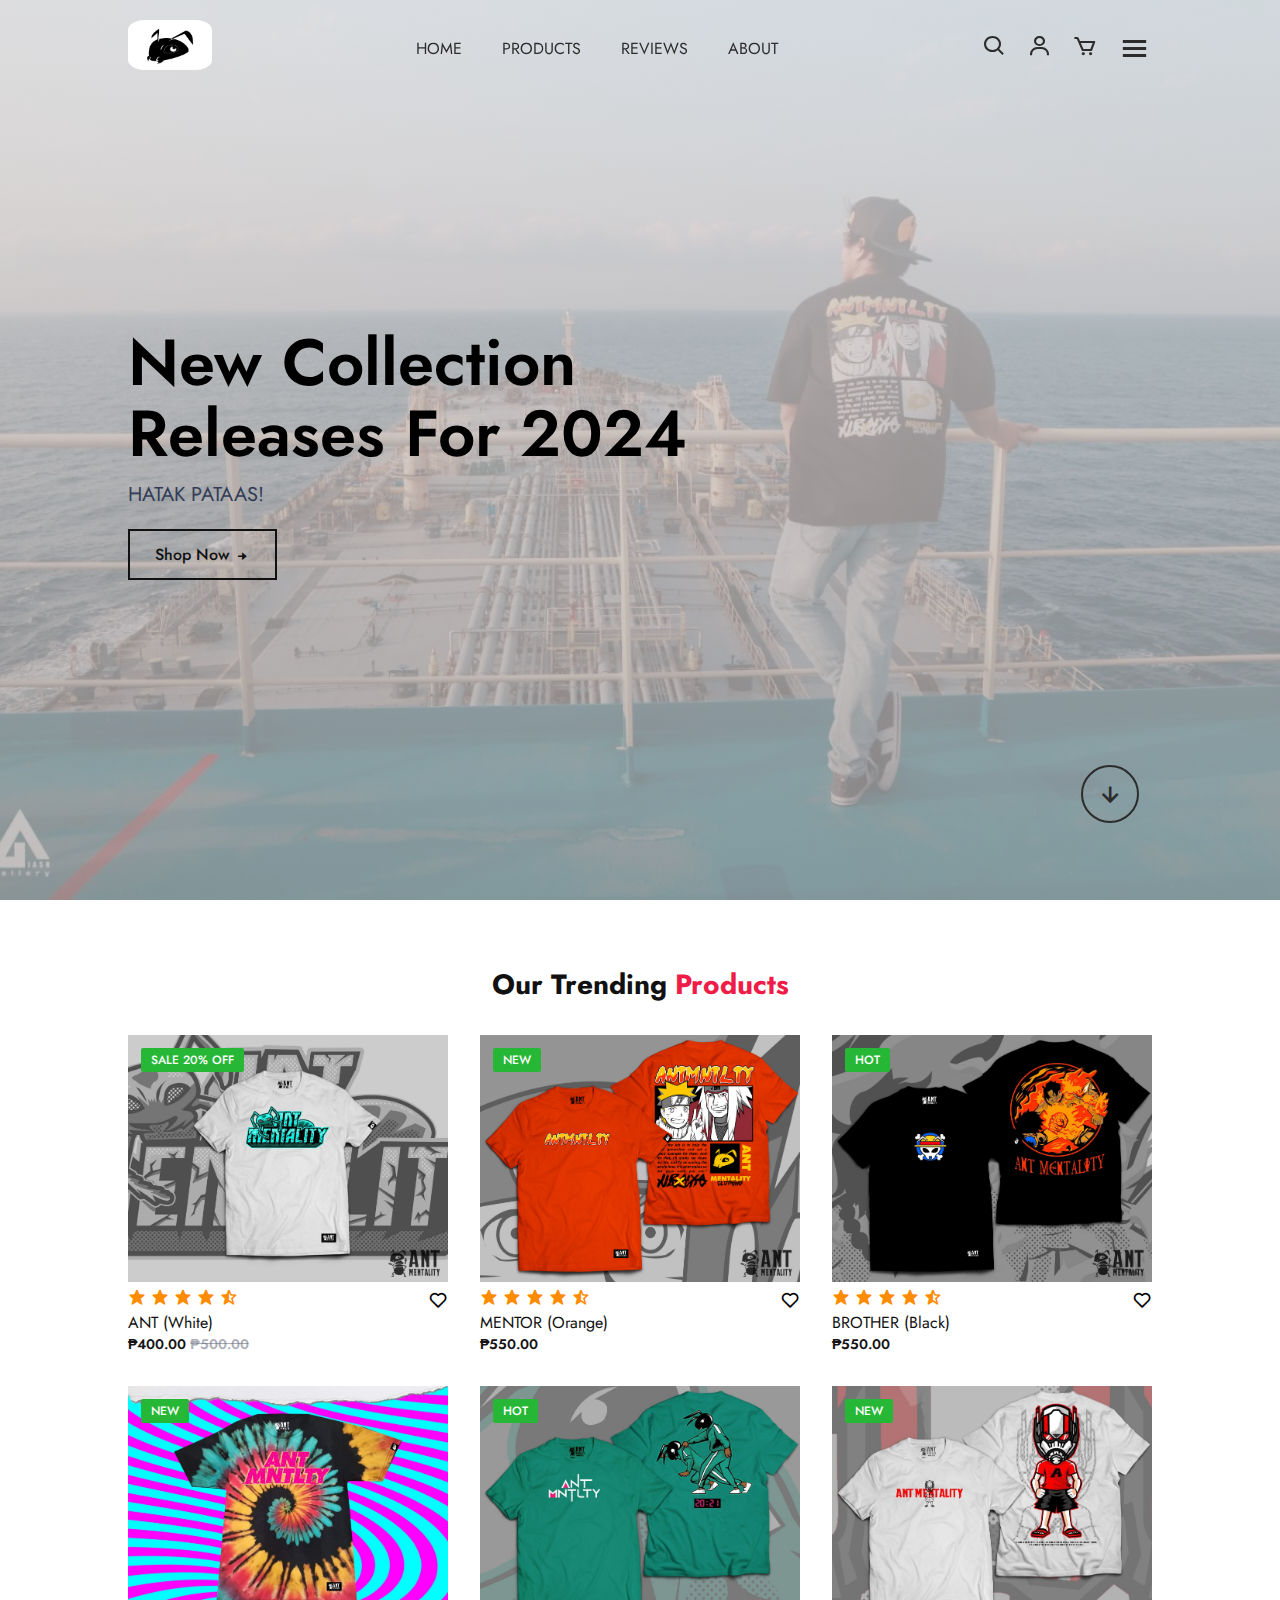
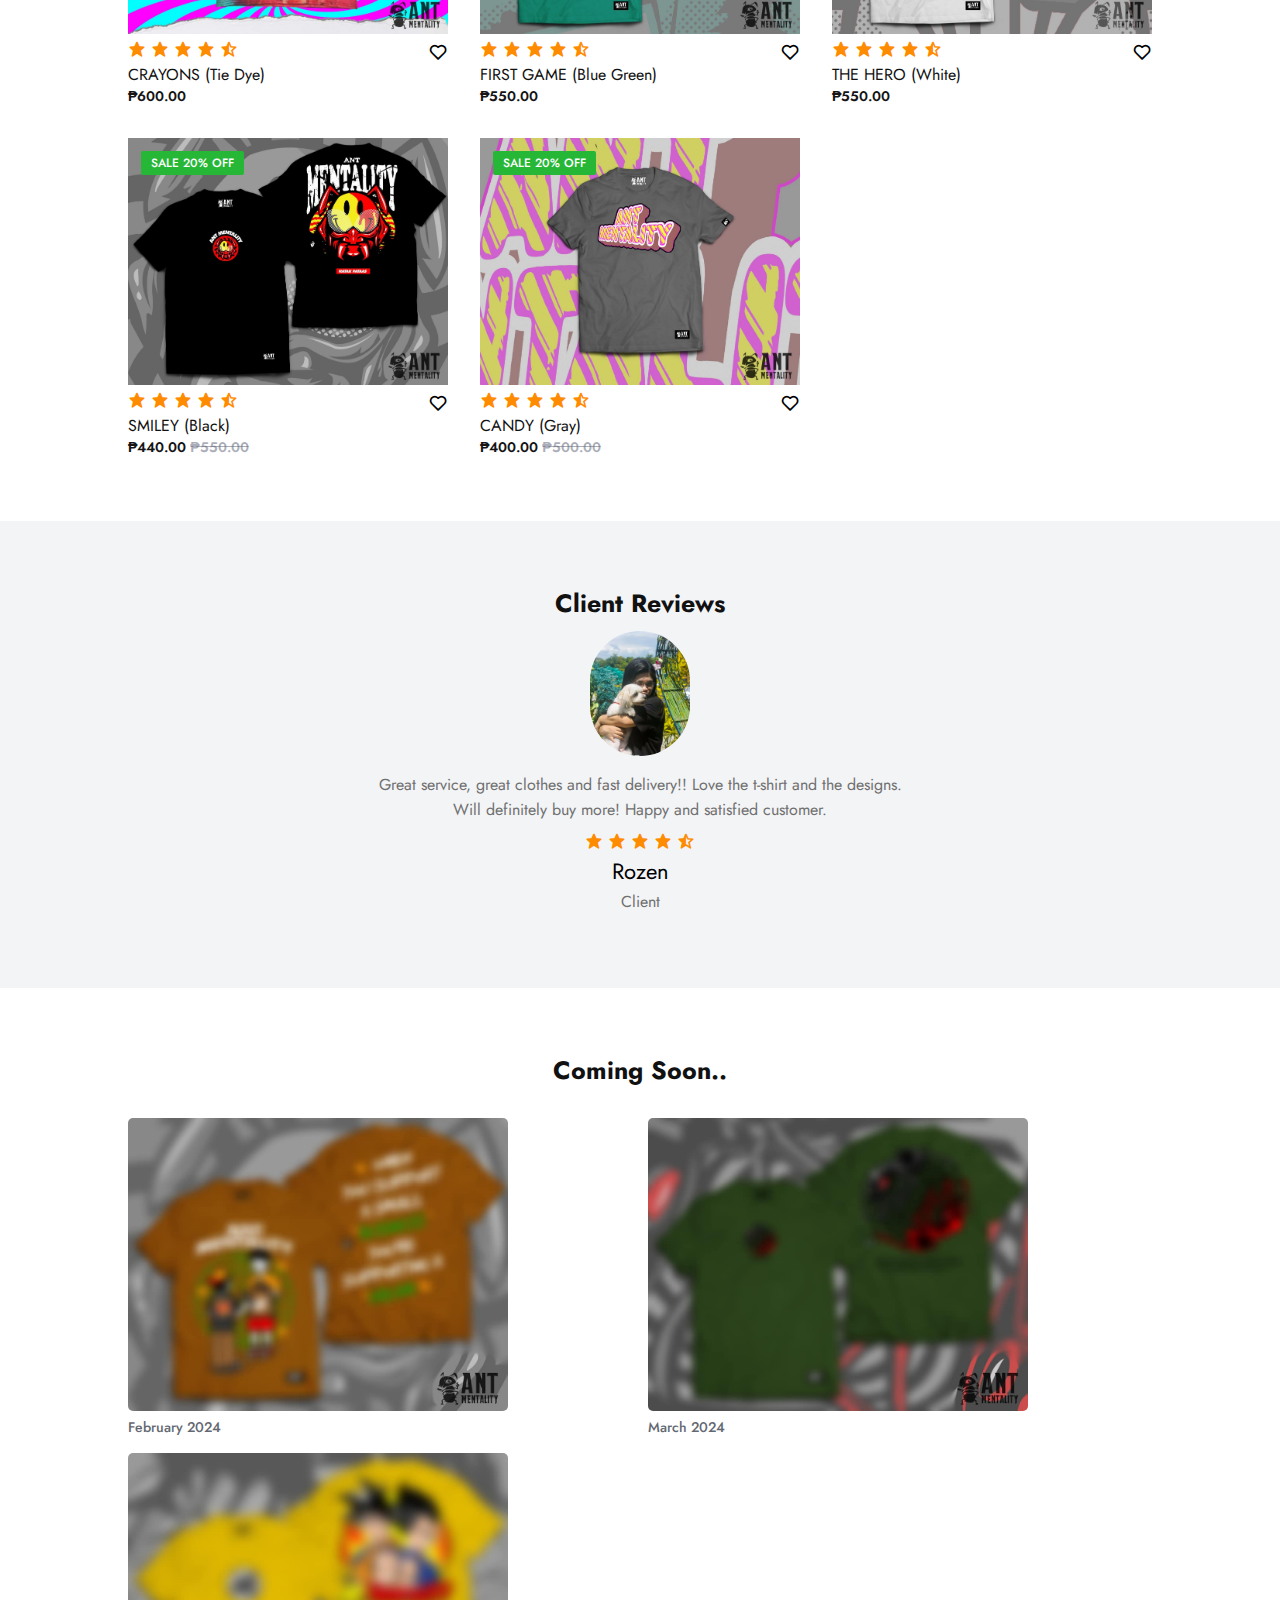
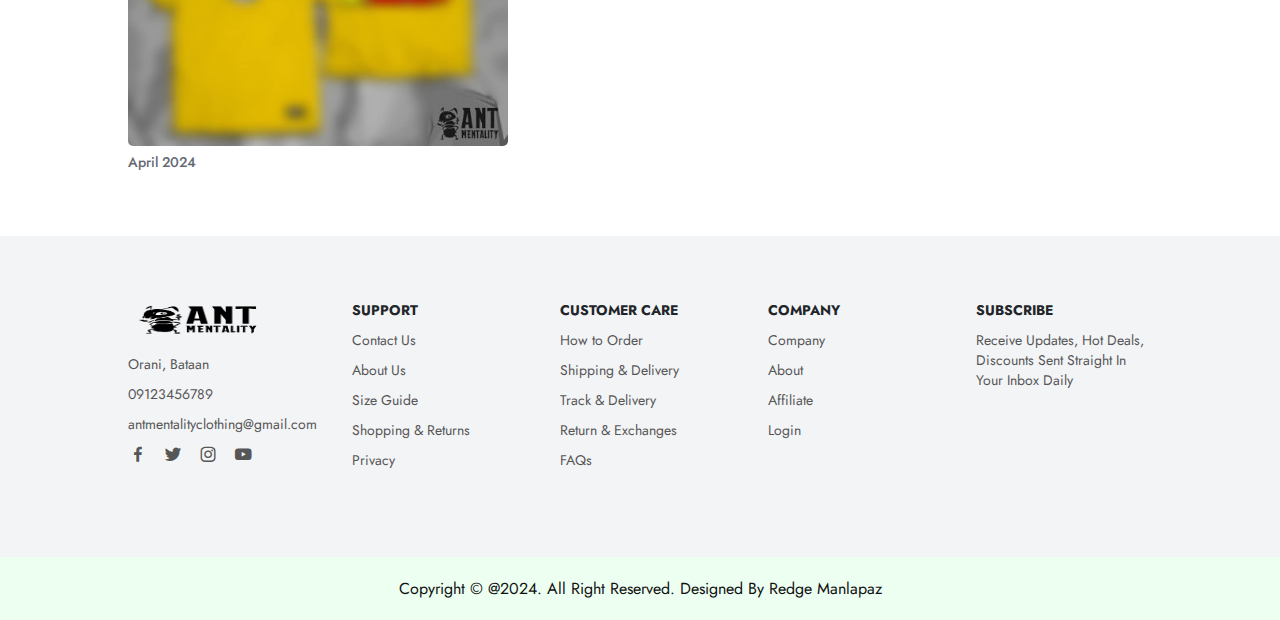
<file: index.html>
<!DOCTYPE html>
<html lang="en">
<head>
   <meta charset="UTF-8">
   <meta name="viewport" content="width=device-width, initial-scale=1.0">
   <title>E-Commerce Static Website</title>
   <link rel="stylesheet" href="style.css">

   <link rel="preconnect" href="https://fonts.googleapis.com">
   <link rel="preconnect" href="https://fonts.gstatic.com" crossorigin>
   <link href="https://fonts.googleapis.com/css2?family=Jost:wght@100;200;300;400;500;600;700&display=swap" rel="stylesheet">

   <link rel="stylesheet" href="https://cdnjs.cloudflare.com/ajax/libs/font-awesome/6.2.1/css/all.min.css" integrity="sha512-MV7K8+y+gLIBoVD59lQIYicR65iaqukzvf/nwasF0nqhPay5w/9lJmVM2hMDcnK1OnMGCdVK+iQrJ7lzPJQd1w==" crossorigin="anonymous" referrerpolicy="no-referrer" />

   <link rel="stylesheet" href="https://unpkg.com/boxicons@latest/css/boxicons.min.css">
</head>
<style>
   .client-reviews{
   background-color: #f3f4f6;
}
.reviews{
   text-align: center;
}
.reviews h3{
   color: #111;
   font-size: 25px;
   text-transform: capitalize;
   text-align: center;
   font-weight: 700;
}
.reviews img{
   width: 100px;
   height: auto;
   border-radius: 50px;
   margin: 10px 0;
}
.reviews p{
   color: #707070;
   font-size: 16px;
   font-weight: 400;
   line-height: 25px;
   margin-bottom: 10px;
}
.reviews h2{
   font-size: 22px;
   color: #000;
   font-weight: 400;
   text-transform: capitalize;
   margin-bottom: 2px;
}
</style>
<body>
   <header>
      <a href="#" class="logo"><img src="image/logo (2).jpg" alt=""></a>

      <ul class="navmenu">
         <li><a href="#">Home</a></li>
         <li><a href="product.html">Products</a></li>
         <li><a href="reviews.html">Reviews</a></li>
         <li><a href="about.html">About</a></li>
      </ul>

      <div class="nav-icon">
         <a href="#"><i class='bx bx-search'></i></a>
         <a href="#"><i class='bx bx-user'></i></a>
         <a href="#"><i class='bx bx-cart' ></i></a>

         <div class="bx bx-menu" id="menu-icon"></div>
      </div>
   </header>

   <section class="main-home">
      <div class="main-text">
         <h1>New Collection <br> Releases for 2024</h1>
         <p>HATAK PATAAS!</p>

         <a href="#" class="main-btn">Shop Now <i class='bx bxs-right-arrow-alt'></i></a>
      </div>

      <div class="down-arrow">
         <a href="#trending" class="down"><i class='bx bx-down-arrow-alt'></i></a>
      </div>
   </section>

   <!-- trending-products-section -->
   <section class="trending-product" id="trending">
      <div class="center-text">
         <h2>Our Trending <span>products</span></h2>
      </div>

      <div class="products">
         <div class="row">
            <img src="image/15.jpg" alt="">
            <div class="product-text">
               <h5>Sale 20% off</h5>
            </div>
            <div class="heart-icon">
               <i class='bx bx-heart' ></i>
            </div>
            <div class="ratting">
               <i class='bx bxs-star'></i>
               <i class='bx bxs-star'></i>
               <i class='bx bxs-star'></i>
               <i class='bx bxs-star'></i>
               <i class='bx bxs-star-half' ></i>
            </div>

            <div class="price">
               <h4>ANT (white)</h4>
               <p>₱400.00 <del>₱500.00</del></p>
            </div>
         </div>

         <div class="row">
            <img src="image/3.jpg" alt="">
            <div class="product-text">
               <h5>New</h5>
            </div>
            <div class="heart-icon">
               <i class='bx bx-heart' ></i>
            </div>
            <div class="ratting">
               <i class='bx bxs-star'></i>
               <i class='bx bxs-star'></i>
               <i class='bx bxs-star'></i>
               <i class='bx bxs-star'></i>
               <i class='bx bxs-star-half' ></i>
            </div>

            <div class="price">
               <h4>MENTOR (orange)</h4>
               <p>₱550.00</p>
            </div>
         </div>

         <div class="row">
            <img src="image/5.jpg" alt="">
            <div class="product-text">
               <h5>Hot</h5>
            </div>

            <div class="heart-icon">
               <i class='bx bx-heart' ></i>
            </div>
            <div class="ratting">
               <i class='bx bxs-star'></i>
               <i class='bx bxs-star'></i>
               <i class='bx bxs-star'></i>
               <i class='bx bxs-star'></i>
               <i class='bx bxs-star-half' ></i>
            </div>

            <div class="price">
               <h4>BROTHER (black)</h4>
               <p>₱550.00</p>
            </div>
         </div>

         <div class="row">
            <img src="image/18.jpg" alt="">
            <div class="product-text">
               <h5>New</h5>
            </div>
            <div class="heart-icon">
               <i class='bx bx-heart' ></i>
            </div>
            <div class="ratting">
               <i class='bx bxs-star'></i>
               <i class='bx bxs-star'></i>
               <i class='bx bxs-star'></i>
               <i class='bx bxs-star'></i>
               <i class='bx bxs-star-half' ></i>
            </div>

            <div class="price">
               <h4>CRAYONS (tie dye)</h4>
               <p>₱600.00</p>
            </div>
         </div>

         <div class="row">
            <img src="image/21.jpg" alt="">
            <div class="product-text">
               <h5>Hot</h5>
            </div>

            <div class="heart-icon">
               <i class='bx bx-heart' ></i>
            </div>
            <div class="ratting">
               <i class='bx bxs-star'></i>
               <i class='bx bxs-star'></i>
               <i class='bx bxs-star'></i>
               <i class='bx bxs-star'></i>
               <i class='bx bxs-star-half' ></i>
            </div>

            <div class="price">
               <h4>FIRST GAME (blue green)</h4>
               <p>₱550.00</p>
            </div>
         </div>

         <div class="row">
            <img src="image/23.jpg" alt="">
            <div class="product-text">
               <h5>New</h5>
            </div>
            <div class="heart-icon">
               <i class='bx bx-heart' ></i>
            </div>
            <div class="ratting">
               <i class='bx bxs-star'></i>
               <i class='bx bxs-star'></i>
               <i class='bx bxs-star'></i>
               <i class='bx bxs-star'></i>
               <i class='bx bxs-star-half' ></i>
            </div>

            <div class="price">
               <h4>THE HERO (white)</h4>
               <p>₱550.00</p>
            </div>
         </div>

         <div class="row">
            <img src="image/7.jpg" alt="">
            <div class="product-text">
               <h5>Sale 20% off</h5>
            </div>
            <div class="heart-icon">
               <i class='bx bx-heart' ></i>
            </div>
            <div class="ratting">
               <i class='bx bxs-star'></i>
               <i class='bx bxs-star'></i>
               <i class='bx bxs-star'></i>
               <i class='bx bxs-star'></i>
               <i class='bx bxs-star-half' ></i>
            </div>

            <div class="price">
               <h4>SMILEY (black)</h4>
               <p>₱440.00 <del>₱550.00</del></p>
            </div>
         </div>

         <div class="row">
            <img src="image/8.jpg" alt="">
            <div class="product-text">
               <h5>Sale 20% off</h5>
            </div>
            <div class="heart-icon">
               <i class='bx bx-heart' ></i>
            </div>
            <div class="ratting">
               <i class='bx bxs-star'></i>
               <i class='bx bxs-star'></i>
               <i class='bx bxs-star'></i>
               <i class='bx bxs-star'></i>
               <i class='bx bxs-star-half' ></i>
            </div>

            <div class="price">
               <h4>CANDY (gray)</h4>
               <p>₱400.00 <del>₱500.00</del></p>
            </div>
         </div>
      </div>
   </section>

   <!-- Client-Review- section -->
   <section class="client-reviews">
      <div class="reviews">
         <h3>Client Reviews</h3>
         <img src="image/rozen.jpg" alt="">
         <p>Great service, great clothes and fast delivery!! Love the t-shirt and the designs. <br> Will definitely buy more! Happy and satisfied customer.</p>

         <div class="ratting">
            <i class='bx bxs-star'></i>
            <i class='bx bxs-star'></i>
            <i class='bx bxs-star'></i>
            <i class='bx bxs-star'></i>
            <i class='bx bxs-star-half' ></i>
         </div>

         <h2>Rozen</h2>
         <p>Client</p>
      </div>
   </section>

   <!-- update-news-section -->
   <section class="update-news">
      <div class="up-center-text">
         <h2>Coming Soon..</h2>
      </div>
   
      <div class="update-cart">
         <div class="cart">
            <img src="image/bl-1.png" alt="">
            <h5>February 2024</h5>
         </div>
   
         <div class="cart">
            <img src="image/bl-2.png" alt="">
            <h5>March 2024</h5>
         </div>
   
         <div class="cart">
            <img src="image/bl-3.png" alt="">
            <h5>April 2024</h5>
         </div>
      </div>
   </section>

   <!-- contact-section -->
   <section class="contact">
      <div class="contact-info">
         <div class="first-info">
            <img src="image/logo1.png" alt="">
            <p>Orani, Bataan</p>
            <p>09123456789</p>
            <p>antmentalityclothing@gmail.com</p>

            <div class="social-icon">
               <a href="#"><i class='bx bxl-facebook'></i></a>
               <a href="#"><i class='bx bxl-twitter' ></i></a>
               <a href="#"><i class='bx bxl-instagram' ></i></a>
               <a href="#"><i class='bx bxl-youtube' ></i></a>
            </div>
         </div>

            <div class="second-info">
               <h4>Support</h4>
               <p>Contact Us</p>
               <p>About Us</p>
               <p>Size Guide</p>
               <p>Shopping & Returns</p>
               <p>Privacy</p>
            </div>

            <div class="third-info">
               <h4>Customer Care</h4>
               <p>How to Order</p>
               <p>Shipping & Delivery</p>
               <p>Track & Delivery</p>
               <p>Return & Exchanges</p>
               <p>FAQs</p>
            </div>

            <div class="fourth-info">
               <h4>Company</h4>
               <p>Company</p>
               <p>About</p>
               <p>Affiliate</p>
               <p>Login</p>
            </div>

            <div class="five">
               <h4>Subscribe</h4>
               <p>Receive Updates, Hot Deals, 
                 <br> Discounts Sent Straight In Your Inbox Daily</p>
            </div>
      </div>
   </section>

   <div class="end-text">
      <p>Copyright © @2024. All Right Reserved. Designed By Redge Manlapaz</p>
   </div>

   <button onclick="topFunction()" id="myBtn" title="Go to top">Top</button>

<script>
// Get the button
let mybutton = document.getElementById("myBtn");

// When the user scrolls down 20px from the top of the document, show the button
window.onscroll = function() {scrollFunction()};

function scrollFunction() {
  if (document.body.scrollTop > 20 || document.documentElement.scrollTop > 2150) {
    mybutton.style.display = "block";
  } else {
    mybutton.style.display = "none";
  }
}

// When the user clicks on the button, scroll to the top of the document
function topFunction() {
  document.body.scrollTop = 0;
  document.documentElement.scrollTop = 0;
}
</script>


   <script src="java.js"></script>

</body>
</html>
</file>
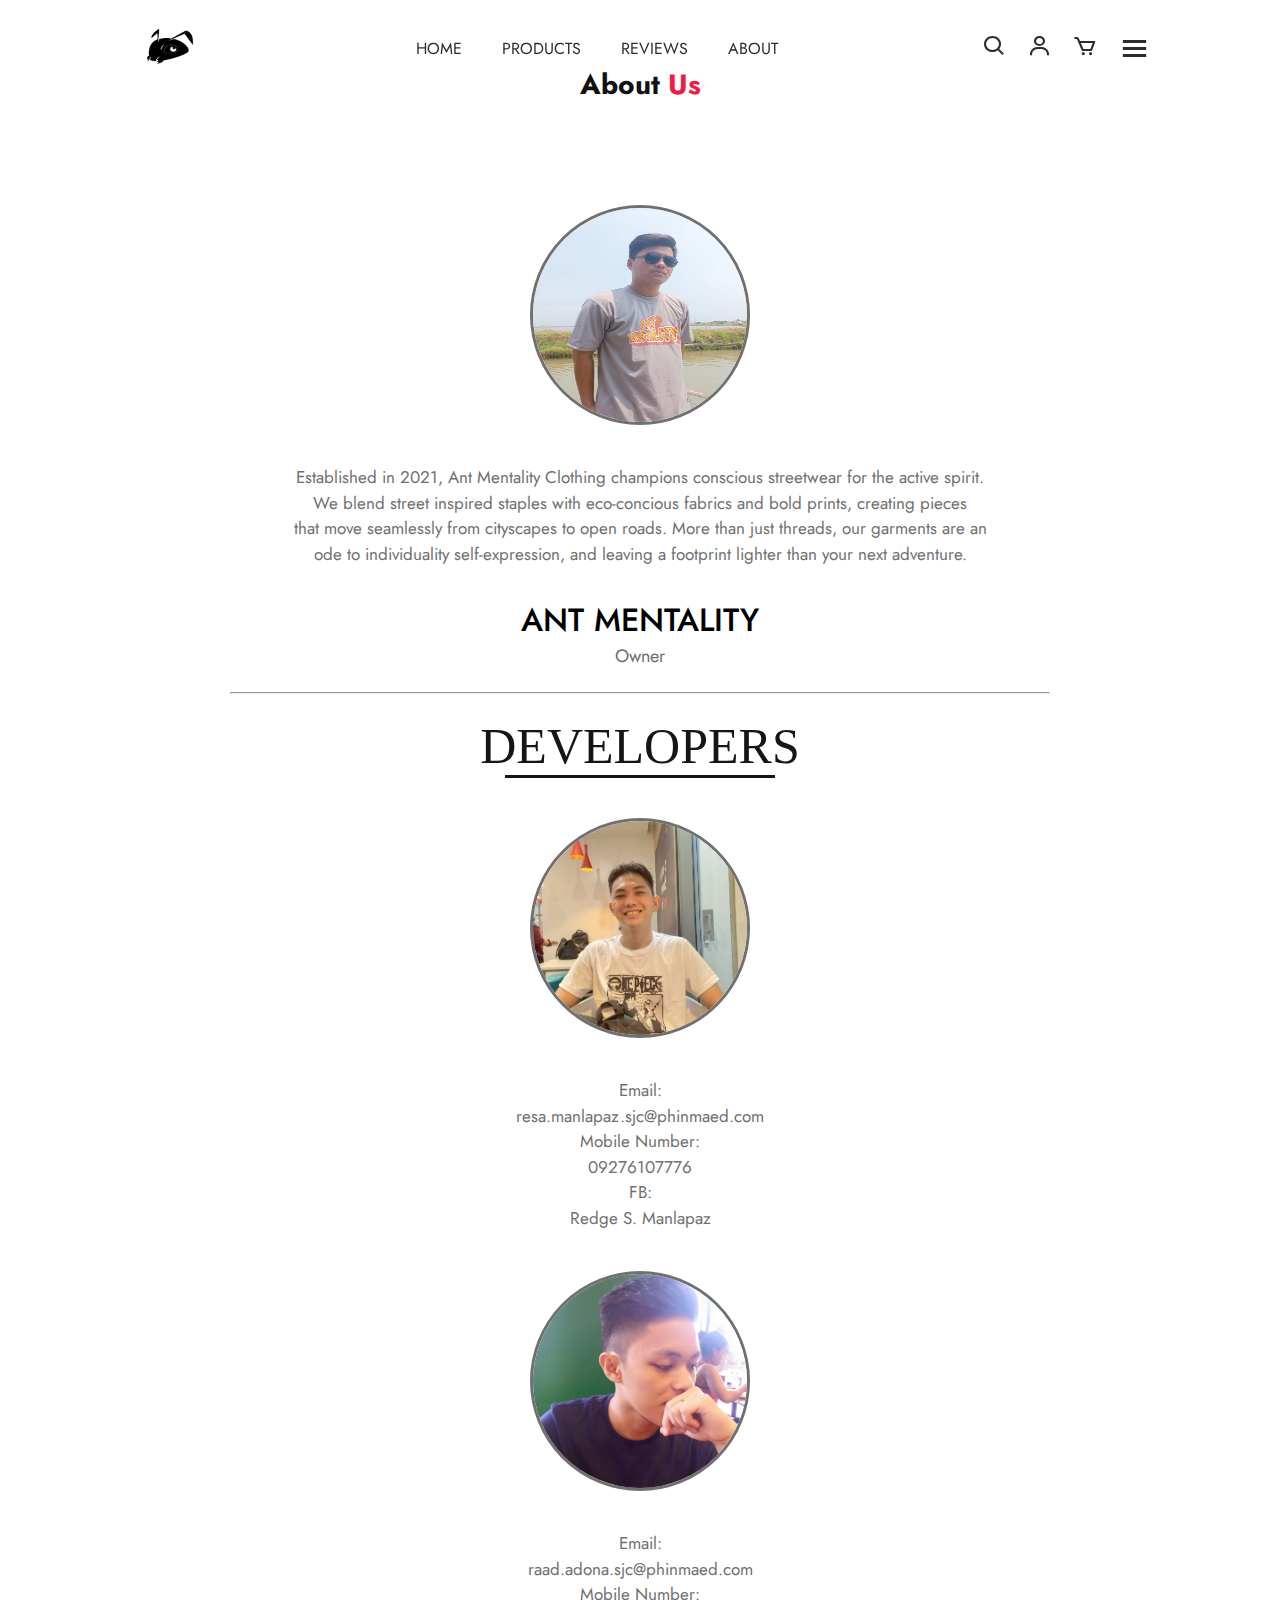
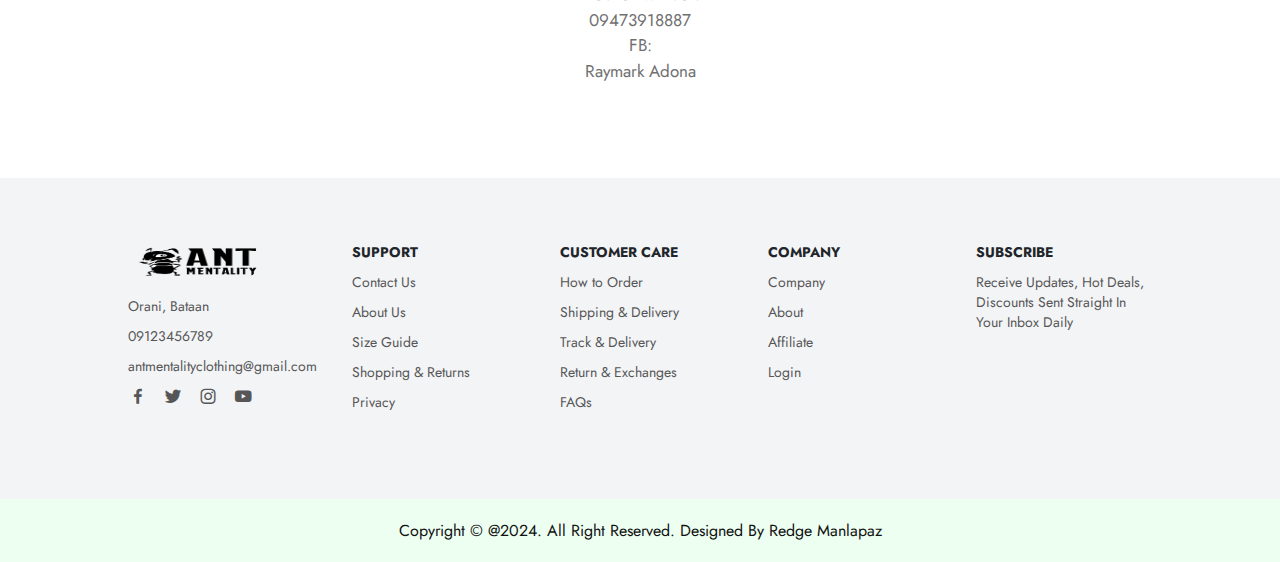
<file: about.html>
<!DOCTYPE html>
<html lang="en">
<head>
   <meta charset="UTF-8">
   <meta name="viewport" content="width=device-width, initial-scale=1.0">
   <title>About</title>
   <link rel="stylesheet" href="style.css">

   <link rel="preconnect" href="https://fonts.googleapis.com">
   <link rel="preconnect" href="https://fonts.gstatic.com" crossorigin>
   <link href="https://fonts.googleapis.com/css2?family=Jost:wght@100;200;300;400;500;600;700&display=swap" rel="stylesheet">

   <link rel="stylesheet" href="https://cdnjs.cloudflare.com/ajax/libs/font-awesome/6.2.1/css/all.min.css" integrity="sha512-MV7K8+y+gLIBoVD59lQIYicR65iaqukzvf/nwasF0nqhPay5w/9lJmVM2hMDcnK1OnMGCdVK+iQrJ7lzPJQd1w==" crossorigin="anonymous" referrerpolicy="no-referrer" />

   <link rel="stylesheet" href="https://unpkg.com/boxicons@latest/css/boxicons.min.css">
</head>
<style>
   .section{
      text-align: center;
      min-height: 100vh;
   }
</style>
<body>
   <header>
      <a href="#" class="logo"><img src="image/logo (2).jpg" alt=""></a>

      <ul class="navmenu">
         <li><a href="index.html">Home</a></li>
         <li><a href="product.html">Products</a></li>
         <li><a href="reviews.html">Reviews</a></li>
         <li><a href="#">About</a></li>
      </ul>

      <div class="nav-icon">
         <a href="#"><i class='bx bx-search'></i></a>
         <a href="#"><i class='bx bx-user'></i></a>
         <a href="#"><i class='bx bx-cart' ></i></a>

         <div class="bx bx-menu" id="menu-icon"></div>
      </div>
   </header>


   <section class="section">
      <div class="center-text">
         <h2>About <span>Us</span></h2>
      </div>
      
      <div class="hero">
         <article>
            <img src="image/antlogo.JPG" class="about-logo">
            <content>
               Established in 2021, Ant Mentality Clothing champions conscious streetwear for the active spirit. <br> We blend street inspired staples with eco-concious fabrics and bold prints, creating pieces <br> that move seamlessly from cityscapes to open roads. More than just threads, our garments are an <br> ode to individuality self-expression, and leaving a footprint lighter than your next adventure.
            </content>
            <h5>Ant Mentality</h5>
            <p>Owner</p>
         </article>
         <br>
<hr>
<br>
         <article>
            <h1>Developers</h1>
            <img src="image/redge.jpg" class="about-logo">
            <content>
               Email: <br> resa.manlapaz.sjc@phinmaed.com <br>
               Mobile Number: <br> 09276107776 <br>
               FB: <br> Redge S. Manlapaz
            </content>
         </article>
         
         <article>
            <img src="image/raymark.png" class="about-logo">
            <content>
               Email: <br>
               raad.adona.sjc@phinmaed.com <br>
               Mobile Number: <br>
               09473918887 <br>

               FB: <br> Raymark Adona
            </content>
         </article>
      </div>
   </section>

   <!-- contact-section -->
   <section class="contact">
      <div class="contact-info">
         <div class="first-info">
            <img src="image/logo1.png" alt="">
            <p>Orani, Bataan</p>
            <p>09123456789</p>
            <p>antmentalityclothing@gmail.com</p>

            <div class="social-icon">
               <a href="#"><i class='bx bxl-facebook'></i></a>
               <a href="#"><i class='bx bxl-twitter' ></i></a>
               <a href="#"><i class='bx bxl-instagram' ></i></a>
               <a href="#"><i class='bx bxl-youtube' ></i></a>
            </div>
         </div>

            <div class="second-info">
               <h4>Support</h4>
               <p>Contact Us</p>
               <p>About Us</p>
               <p>Size Guide</p>
               <p>Shopping & Returns</p>
               <p>Privacy</p>
            </div>

            <div class="third-info">
               <h4>Customer Care</h4>
               <p>How to Order</p>
               <p>Shipping & Delivery</p>
               <p>Track & Delivery</p>
               <p>Return & Exchanges</p>
               <p>FAQs</p>
            </div>

            <div class="fourth-info">
               <h4>Company</h4>
               <p>Company</p>
               <p>About</p>
               <p>Affiliate</p>
               <p>Login</p>
            </div>

            <div class="five">
               <h4>Subscribe</h4>
               <p>Receive Updates, Hot Deals, 
                 <br> Discounts Sent Straight In Your Inbox Daily</p>
            </div>
      </div>
   </section>

   <div class="end-text">
      <p>Copyright © @2024. All Right Reserved. Designed By Redge Manlapaz</p>
   </div>

   <button onclick="topFunction()" id="myBtn" title="Go to top">Top</button>

<script>
// Get the button
let mybutton = document.getElementById("myBtn");

// When the user scrolls down 20px from the top of the document, show the button
window.onscroll = function() {scrollFunction()};

function scrollFunction() {
  if (document.body.scrollTop > 20 || document.documentElement.scrollTop > 1450) {
    mybutton.style.display = "block";
  } else {
    mybutton.style.display = "none";
  }
}

// When the user clicks on the button, scroll to the top of the document
function topFunction() {
  document.body.scrollTop = 0;
  document.documentElement.scrollTop = 0;
}
</script>

   <script src="java.js"></script>
</body>
</html>
</file>
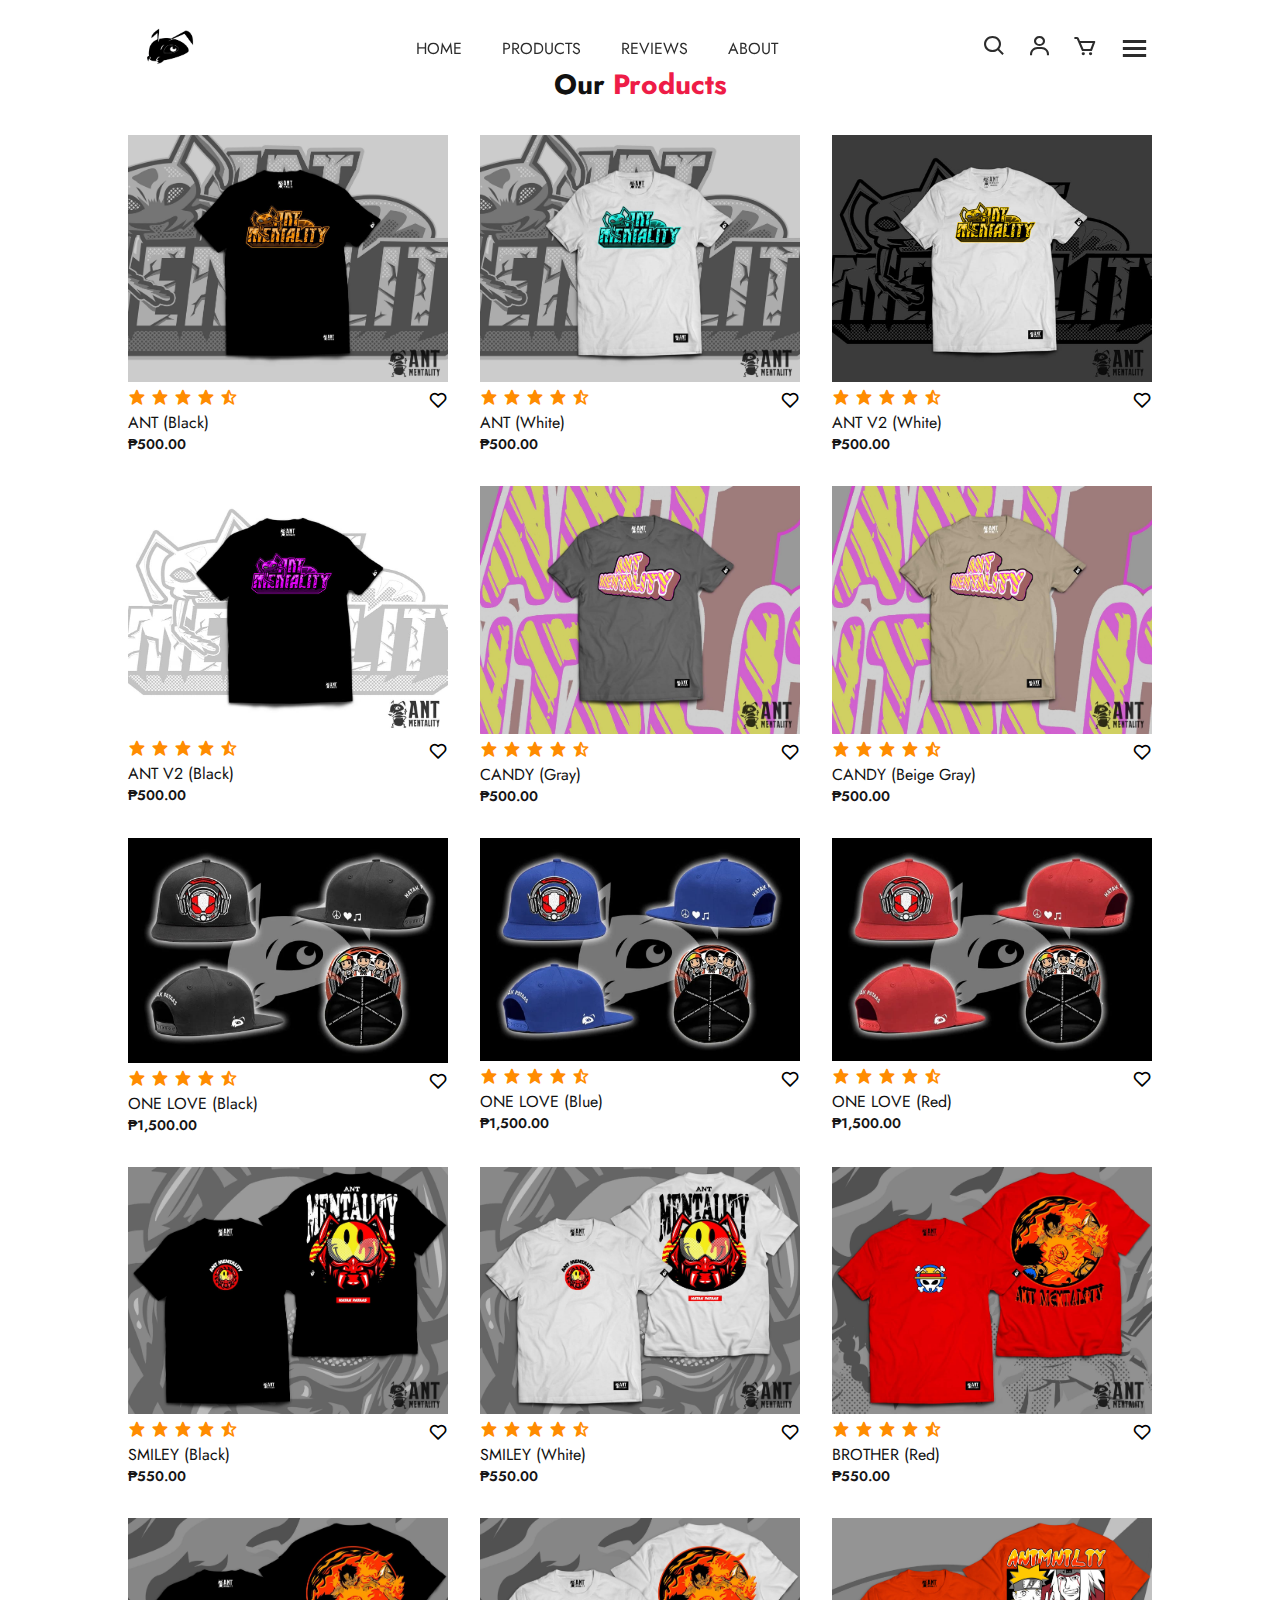
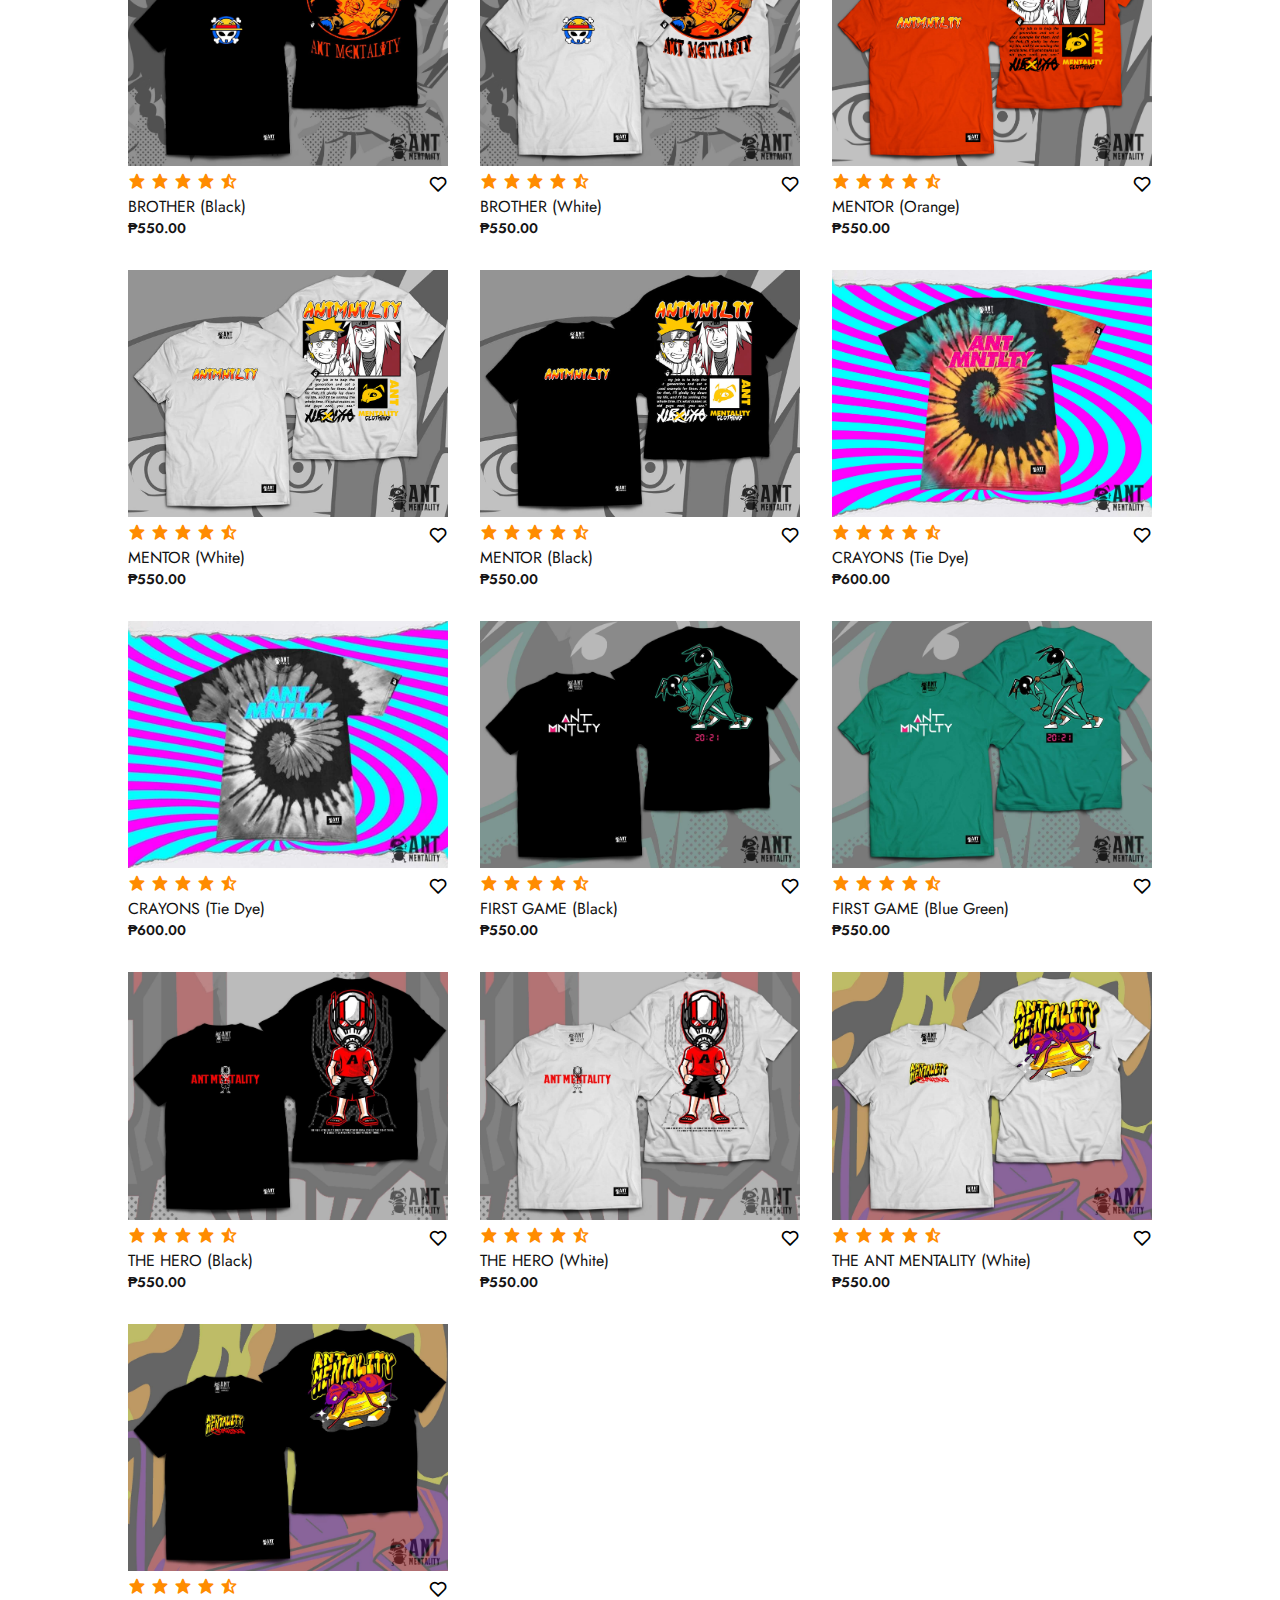
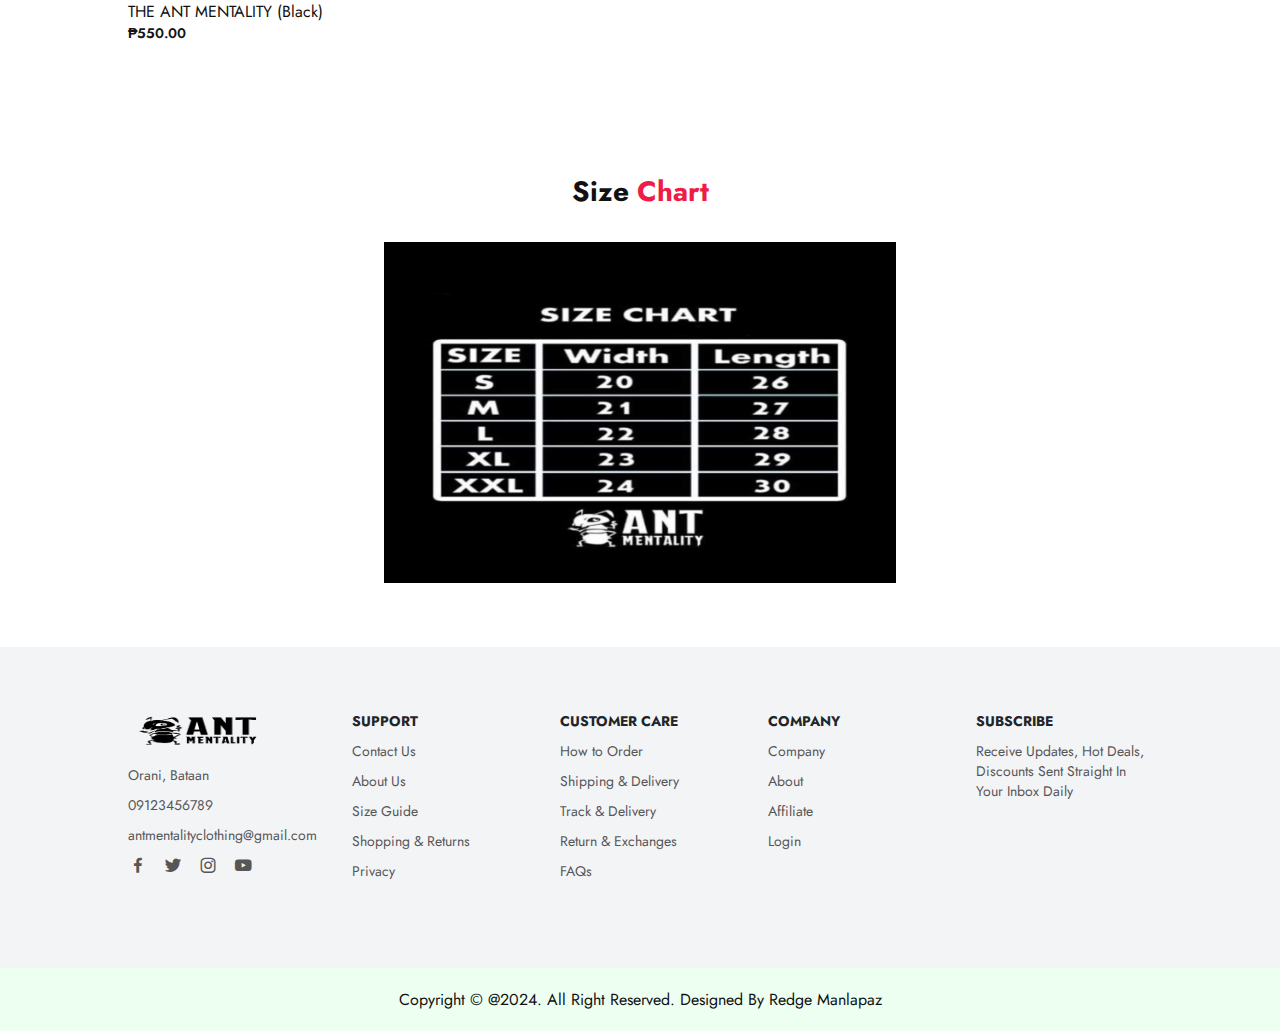
<file: product.html>
<!DOCTYPE html>
<html lang="en">
<head>
   <meta charset="UTF-8">
   <meta name="viewport" content="width=device-width, initial-scale=1.0">
   <title>Products</title>
   <link rel="stylesheet" href="style.css">

   <link rel="preconnect" href="https://fonts.googleapis.com">
   <link rel="preconnect" href="https://fonts.gstatic.com" crossorigin>
   <link href="https://fonts.googleapis.com/css2?family=Jost:wght@100;200;300;400;500;600;700&display=swap" rel="stylesheet">

   <link rel="stylesheet" href="https://cdnjs.cloudflare.com/ajax/libs/font-awesome/6.2.1/css/all.min.css" integrity="sha512-MV7K8+y+gLIBoVD59lQIYicR65iaqukzvf/nwasF0nqhPay5w/9lJmVM2hMDcnK1OnMGCdVK+iQrJ7lzPJQd1w==" crossorigin="anonymous" referrerpolicy="no-referrer" />

   <link rel="stylesheet"
   href="https://unpkg.com/boxicons@latest/css/boxicons.min.css">
</head>
<body>
   <header>
      <a href="#" class="logo"><img src="image/logo (2).jpg" alt=""></a>

      <ul class="navmenu">
         <li><a href="index.html">Home</a></li>
         <li><a href="#">Products</a></li>
         <li><a href="reviews.html">Reviews</a></li>
         <li><a href="about.html">About</a></li>
      </ul>

      <div class="nav-icon">
         <a href="#"><i class='bx bx-search'></i></a>
         <a href="#"><i class='bx bx-user'></i></a>
         <a href="#"><i class='bx bx-cart' ></i></a>

         <div class="bx bx-menu" id="menu-icon"></div>
      </div>
   </header>

   <!-- trending-products-section -->
   <section class="trending-product" id="trending">
      <div class="center-text">
         <h2>Our <span>products</span></h2>
      </div>

      <div class="products">
         <div class="row">
            <img src="image/14.jpg" alt="">
            <div class="product-text">
               
            </div>
            <div class="heart-icon">
               <i class='bx bx-heart' ></i>
            </div>
            <div class="ratting">
               <i class='bx bxs-star'></i>
               <i class='bx bxs-star'></i>
               <i class='bx bxs-star'></i>
               <i class='bx bxs-star'></i>
               <i class='bx bxs-star-half' ></i>
            </div>

            <div class="price">
               <h4>ANT (black)</h4>
               <p>₱500.00</p>
            </div>
         </div>

         <div class="row">
            <img src="image/15.jpg" alt="">
            <div class="product-text">
              
            </div>
            <div class="heart-icon">
               <i class='bx bx-heart' ></i>
            </div>
            <div class="ratting">
               <i class='bx bxs-star'></i>
               <i class='bx bxs-star'></i>
               <i class='bx bxs-star'></i>
               <i class='bx bxs-star'></i>
               <i class='bx bxs-star-half' ></i>
            </div>

            <div class="price">
               <h4>ANT (white)</h4>
               <p>₱500.00</p>
            </div>
         </div>

         <div class="row">
            <img src="image/1.jpg" alt="">
            <div class="product-text">
              
            </div>
            <div class="heart-icon">
               <i class='bx bx-heart' ></i>
            </div>
            <div class="ratting">
               <i class='bx bxs-star'></i>
               <i class='bx bxs-star'></i>
               <i class='bx bxs-star'></i>
               <i class='bx bxs-star'></i>
               <i class='bx bxs-star-half' ></i>
            </div>

            <div class="price">
               <h4>ANT v2 (white)</h4>
               <p>₱500.00</p>
            </div>
         </div>

         <div class="row">
            <img src="image/2.jpg" alt="">
            <div class="product-text">
              
            </div>
            <div class="heart-icon">
               <i class='bx bx-heart' ></i>
            </div>
            <div class="ratting">
               <i class='bx bxs-star'></i>
               <i class='bx bxs-star'></i>
               <i class='bx bxs-star'></i>
               <i class='bx bxs-star'></i>
               <i class='bx bxs-star-half' ></i>
            </div>

            <div class="price">
               <h4>ANT V2 (black)</h4>
               <p>₱500.00</p>
            </div>
         </div>

         <div class="row">
            <img src="image/8.jpg" alt="">
            <div class="product-text">
              
            </div>
            <div class="heart-icon">
               <i class='bx bx-heart' ></i>
            </div>
            <div class="ratting">
               <i class='bx bxs-star'></i>
               <i class='bx bxs-star'></i>
               <i class='bx bxs-star'></i>
               <i class='bx bxs-star'></i>
               <i class='bx bxs-star-half' ></i>
            </div>

            <div class="price">
               <h4>CANDY (gray)</h4>
               <p>₱500.00</p>
            </div>
         </div>

         <div class="row">
            <img src="image/9.jpg" alt="">
            <div class="product-text">
              
            </div>
            <div class="heart-icon">
               <i class='bx bx-heart' ></i>
            </div>
            <div class="ratting">
               <i class='bx bxs-star'></i>
               <i class='bx bxs-star'></i>
               <i class='bx bxs-star'></i>
               <i class='bx bxs-star'></i>
               <i class='bx bxs-star-half' ></i>
            </div>

            <div class="price">
               <h4>CANDY (beige gray)</h4>
               <p>₱500.00</p>
            </div>
         </div>

         <div class="row">
            <img src="image/10.jpg" alt="">
            <div class="product-text">
              
            </div>
            <div class="heart-icon">
               <i class='bx bx-heart' ></i>
            </div>
            <div class="ratting">
               <i class='bx bxs-star'></i>
               <i class='bx bxs-star'></i>
               <i class='bx bxs-star'></i>
               <i class='bx bxs-star'></i>
               <i class='bx bxs-star-half' ></i>
            </div>

            <div class="price">
               <h4>ONE LOVE (black)</h4>
               <p>₱1,500.00</p>
            </div>
         </div>

         <div class="row">
            <img src="image/11.jpg" alt="">
            <div class="product-text">
              
            </div>
            <div class="heart-icon">
               <i class='bx bx-heart' ></i>
            </div>
            <div class="ratting">
               <i class='bx bxs-star'></i>
               <i class='bx bxs-star'></i>
               <i class='bx bxs-star'></i>
               <i class='bx bxs-star'></i>
               <i class='bx bxs-star-half' ></i>
            </div>

            <div class="price">
               <h4>ONE LOVE (blue)</h4>
               <p>₱1,500.00</p>
            </div>
         </div>

         <div class="row">
            <img src="image/12.jpg" alt="">
            <div class="product-text">
              
            </div>
            <div class="heart-icon">
               <i class='bx bx-heart' ></i>
            </div>
            <div class="ratting">
               <i class='bx bxs-star'></i>
               <i class='bx bxs-star'></i>
               <i class='bx bxs-star'></i>
               <i class='bx bxs-star'></i>
               <i class='bx bxs-star-half' ></i>
            </div>

            <div class="price">
               <h4>ONE LOVE (red)</h4>
               <p>₱1,500.00</p>
            </div>
         </div>

         <div class="row">
            <img src="image/7.jpg" alt="">
            <div class="product-text">
              
            </div>
            <div class="heart-icon">
               <i class='bx bx-heart' ></i>
            </div>
            <div class="ratting">
               <i class='bx bxs-star'></i>
               <i class='bx bxs-star'></i>
               <i class='bx bxs-star'></i>
               <i class='bx bxs-star'></i>
               <i class='bx bxs-star-half' ></i>
            </div>

            <div class="price">
               <h4>SMILEY (black)</h4>
               <p>₱550.00</p>
            </div>
         </div>

         <div class="row">
            <img src="image/13.jpg" alt="">
            <div class="product-text">
              
            </div>
            <div class="heart-icon">
               <i class='bx bx-heart' ></i>
            </div>
            <div class="ratting">
               <i class='bx bxs-star'></i>
               <i class='bx bxs-star'></i>
               <i class='bx bxs-star'></i>
               <i class='bx bxs-star'></i>
               <i class='bx bxs-star-half' ></i>
            </div>

            <div class="price">
               <h4>SMILEY (white)</h4>
               <p>₱550.00</p>
            </div>
         </div>

         <div class="row">
            <img src="image/4.jpg" alt="">
            <div class="product-text">
              
            </div>
            <div class="heart-icon">
               <i class='bx bx-heart' ></i>
            </div>
            <div class="ratting">
               <i class='bx bxs-star'></i>
               <i class='bx bxs-star'></i>
               <i class='bx bxs-star'></i>
               <i class='bx bxs-star'></i>
               <i class='bx bxs-star-half' ></i>
            </div>

            <div class="price">
               <h4>BROTHER (red)</h4>
               <p>₱550.00</p>
            </div>
         </div>

         <div class="row">
            <img src="image/5.jpg" alt="">
            <div class="product-text">
              
            </div>
            <div class="heart-icon">
               <i class='bx bx-heart' ></i>
            </div>
            <div class="ratting">
               <i class='bx bxs-star'></i>
               <i class='bx bxs-star'></i>
               <i class='bx bxs-star'></i>
               <i class='bx bxs-star'></i>
               <i class='bx bxs-star-half' ></i>
            </div>

            <div class="price">
               <h4>BROTHER (black)</h4>
               <p>₱550.00</p>
            </div>
         </div>

         <div class="row">
            <img src="image/6.jpg" alt="">
            <div class="product-text">
              
            </div>
            <div class="heart-icon">
               <i class='bx bx-heart' ></i>
            </div>
            <div class="ratting">
               <i class='bx bxs-star'></i>
               <i class='bx bxs-star'></i>
               <i class='bx bxs-star'></i>
               <i class='bx bxs-star'></i>
               <i class='bx bxs-star-half' ></i>
            </div>

            <div class="price">
               <h4>BROTHER (white)</h4>
               <p>₱550.00</p>
            </div>
         </div>

         <div class="row">
            <img src="image/3.jpg" alt="">
            <div class="product-text">
              
            </div>
            <div class="heart-icon">
               <i class='bx bx-heart' ></i>
            </div>
            <div class="ratting">
               <i class='bx bxs-star'></i>
               <i class='bx bxs-star'></i>
               <i class='bx bxs-star'></i>
               <i class='bx bxs-star'></i>
               <i class='bx bxs-star-half' ></i>
            </div>

            <div class="price">
               <h4>MENTOR (orange)</h4>
               <p>₱550.00</p>
            </div>
         </div>

         <div class="row">
            <img src="image/16.jpg" alt="">
            <div class="product-text">
              
            </div>
            <div class="heart-icon">
               <i class='bx bx-heart' ></i>
            </div>
            <div class="ratting">
               <i class='bx bxs-star'></i>
               <i class='bx bxs-star'></i>
               <i class='bx bxs-star'></i>
               <i class='bx bxs-star'></i>
               <i class='bx bxs-star-half' ></i>
            </div>

            <div class="price">
               <h4>MENTOR (white)</h4>
               <p>₱550.00</p>
            </div>
         </div>

         <div class="row">
            <img src="image/17.jpg" alt="">
            <div class="product-text">
              
            </div>
            <div class="heart-icon">
               <i class='bx bx-heart' ></i>
            </div>
            <div class="ratting">
               <i class='bx bxs-star'></i>
               <i class='bx bxs-star'></i>
               <i class='bx bxs-star'></i>
               <i class='bx bxs-star'></i>
               <i class='bx bxs-star-half' ></i>
            </div>

            <div class="price">
               <h4>MENTOR (black)</h4>
               <p>₱550.00</p>
            </div>
         </div>

         <div class="row">
            <img src="image/18.jpg" alt="">
            <div class="product-text">
              
            </div>
            <div class="heart-icon">
               <i class='bx bx-heart' ></i>
            </div>
            <div class="ratting">
               <i class='bx bxs-star'></i>
               <i class='bx bxs-star'></i>
               <i class='bx bxs-star'></i>
               <i class='bx bxs-star'></i>
               <i class='bx bxs-star-half' ></i>
            </div>

            <div class="price">
               <h4>CRAYONS (tie dye)</h4>
               <p>₱600.00</p>
            </div>
         </div>

         <div class="row">
            <img src="image/19.jpg" alt="">
            <div class="product-text">
              
            </div>
            <div class="heart-icon">
               <i class='bx bx-heart' ></i>
            </div>
            <div class="ratting">
               <i class='bx bxs-star'></i>
               <i class='bx bxs-star'></i>
               <i class='bx bxs-star'></i>
               <i class='bx bxs-star'></i>
               <i class='bx bxs-star-half' ></i>
            </div>

            <div class="price">
               <h4>CRAYONS (tie dye)</h4>
               <p>₱600.00</p>
            </div>
         </div>

         <div class="row">
            <img src="image/20.jpg" alt="">

            <div class="heart-icon">
               <i class='bx bx-heart' ></i>
            </div>
            <div class="ratting">
               <i class='bx bxs-star'></i>
               <i class='bx bxs-star'></i>
               <i class='bx bxs-star'></i>
               <i class='bx bxs-star'></i>
               <i class='bx bxs-star-half' ></i>
            </div>

            <div class="price">
               <h4>FIRST GAME (black)</h4>
               <p>₱550.00</p>
            </div>
         </div>

         <div class="row">
            <img src="image/21.jpg" alt="">
            <div class="product-text">
               
            </div>
            <div class="heart-icon">
               <i class='bx bx-heart' ></i>
            </div>
            <div class="ratting">
               <i class='bx bxs-star'></i>
               <i class='bx bxs-star'></i>
               <i class='bx bxs-star'></i>
               <i class='bx bxs-star'></i>
               <i class='bx bxs-star-half' ></i>
            </div>

            <div class="price">
               <h4>FIRST GAME (blue green)</h4>
               <p>₱550.00</p>
            </div>
         </div>

         <div class="row">
            <img src="image/22.jpg" alt="">

            <div class="heart-icon">
               <i class='bx bx-heart' ></i>
            </div>
            <div class="ratting">
               <i class='bx bxs-star'></i>
               <i class='bx bxs-star'></i>
               <i class='bx bxs-star'></i>
               <i class='bx bxs-star'></i>
               <i class='bx bxs-star-half' ></i>
            </div>

            <div class="price">
               <h4>THE HERO (black)</h4>
               <p>₱550.00</p>
            </div>
         </div>

         <div class="row">
            <img src="image/23.jpg" alt="">
            <div class="product-text">
               
            </div>
            <div class="heart-icon">
               <i class='bx bx-heart' ></i>
            </div>
            <div class="ratting">
               <i class='bx bxs-star'></i>
               <i class='bx bxs-star'></i>
               <i class='bx bxs-star'></i>
               <i class='bx bxs-star'></i>
               <i class='bx bxs-star-half' ></i>
            </div>

            <div class="price">
               <h4>THE HERO (white)</h4>
               <p>₱550.00</p>
            </div>
         </div>

         <div class="row">
            <img src="image/24.jpg" alt="">
            <div class="product-text">
               
            </div>
            <div class="heart-icon">
               <i class='bx bx-heart' ></i>
            </div>
            <div class="ratting">
               <i class='bx bxs-star'></i>
               <i class='bx bxs-star'></i>
               <i class='bx bxs-star'></i>
               <i class='bx bxs-star'></i>
               <i class='bx bxs-star-half' ></i>
            </div>

            <div class="price">
               <h4>THE ANT MENTALITY (white)</h4>
               <p>₱550.00</p>
            </div>
         </div>

         <div class="row">
            <img src="image/25.jpg" alt="">
            <div class="product-text">
               
            </div>
            <div class="heart-icon">
               <i class='bx bx-heart' ></i>
            </div>
            <div class="ratting">
               <i class='bx bxs-star'></i>
               <i class='bx bxs-star'></i>
               <i class='bx bxs-star'></i>
               <i class='bx bxs-star'></i>
               <i class='bx bxs-star-half' ></i>
            </div>

            <div class="price">
               <h4>THE ANT MENTALITY (black)</h4>
               <p>₱550.00</p>
            </div>
         </div>
      </div>
   </section>

   <section class="trending-product" id="trending">
      <div class="center-text">
         <h2>Size <span>Chart</span></h2>
      </div>
         <div class="rowsize">
            <img src="image/size.jpg">
         <div class="product-text">
   </section>

   <!-- contact-section -->
   <section class="contact">
      <div class="contact-info">
         <div class="first-info">
            <img src="image/logo1.png" alt="">
            <p>Orani, Bataan</p>
            <p>09123456789</p>
            <p>antmentalityclothing@gmail.com</p>

            <div class="social-icon">
               <a href="#"><i class='bx bxl-facebook'></i></a>
               <a href="#"><i class='bx bxl-twitter' ></i></a>
               <a href="#"><i class='bx bxl-instagram' ></i></a>
               <a href="#"><i class='bx bxl-youtube' ></i></a>
            </div>
         </div>

            <div class="second-info">
               <h4>Support</h4>
               <p>Contact Us</p>
               <p>About Us</p>
               <p>Size Guide</p>
               <p>Shopping & Returns</p>
               <p>Privacy</p>
            </div>

            <div class="third-info">
               <h4>Customer Care</h4>
               <p>How to Order</p>
               <p>Shipping & Delivery</p>
               <p>Track & Delivery</p>
               <p>Return & Exchanges</p>
               <p>FAQs</p>
            </div>

            <div class="fourth-info">
               <h4>Company</h4>
               <p>Company</p>
               <p>About</p>
               <p>Affiliate</p>
               <p>Login</p>
            </div>

            <div class="five">
               <h4>Subscribe</h4>
               <p>Receive Updates, Hot Deals, <br> Discounts Sent Straight In Your Inbox Daily</p>
            </div>
      </div>
   </section>

   <div class="end-text">
      <p>Copyright © @2024. All Right Reserved. Designed By Redge Manlapaz</p>
   </div>

   <button onclick="topFunction()" id="myBtn" title="Go to top">Top</button>

<script>
// Get the button
let mybutton = document.getElementById("myBtn");

// When the user scrolls down 20px from the top of the document, show the button
window.onscroll = function() {scrollFunction()};

function scrollFunction() {
  if (document.body.scrollTop > 20 || document.documentElement.scrollTop > 2600) {
    mybutton.style.display = "block";
  } else {
    mybutton.style.display = "none";
  }
}

// When the user clicks on the button, scroll to the top of the document
function topFunction() {
  document.body.scrollTop = 0;
  document.documentElement.scrollTop = 0;
}
</script>

   <script src="java.js"></script>

</body>
</html>
</file>
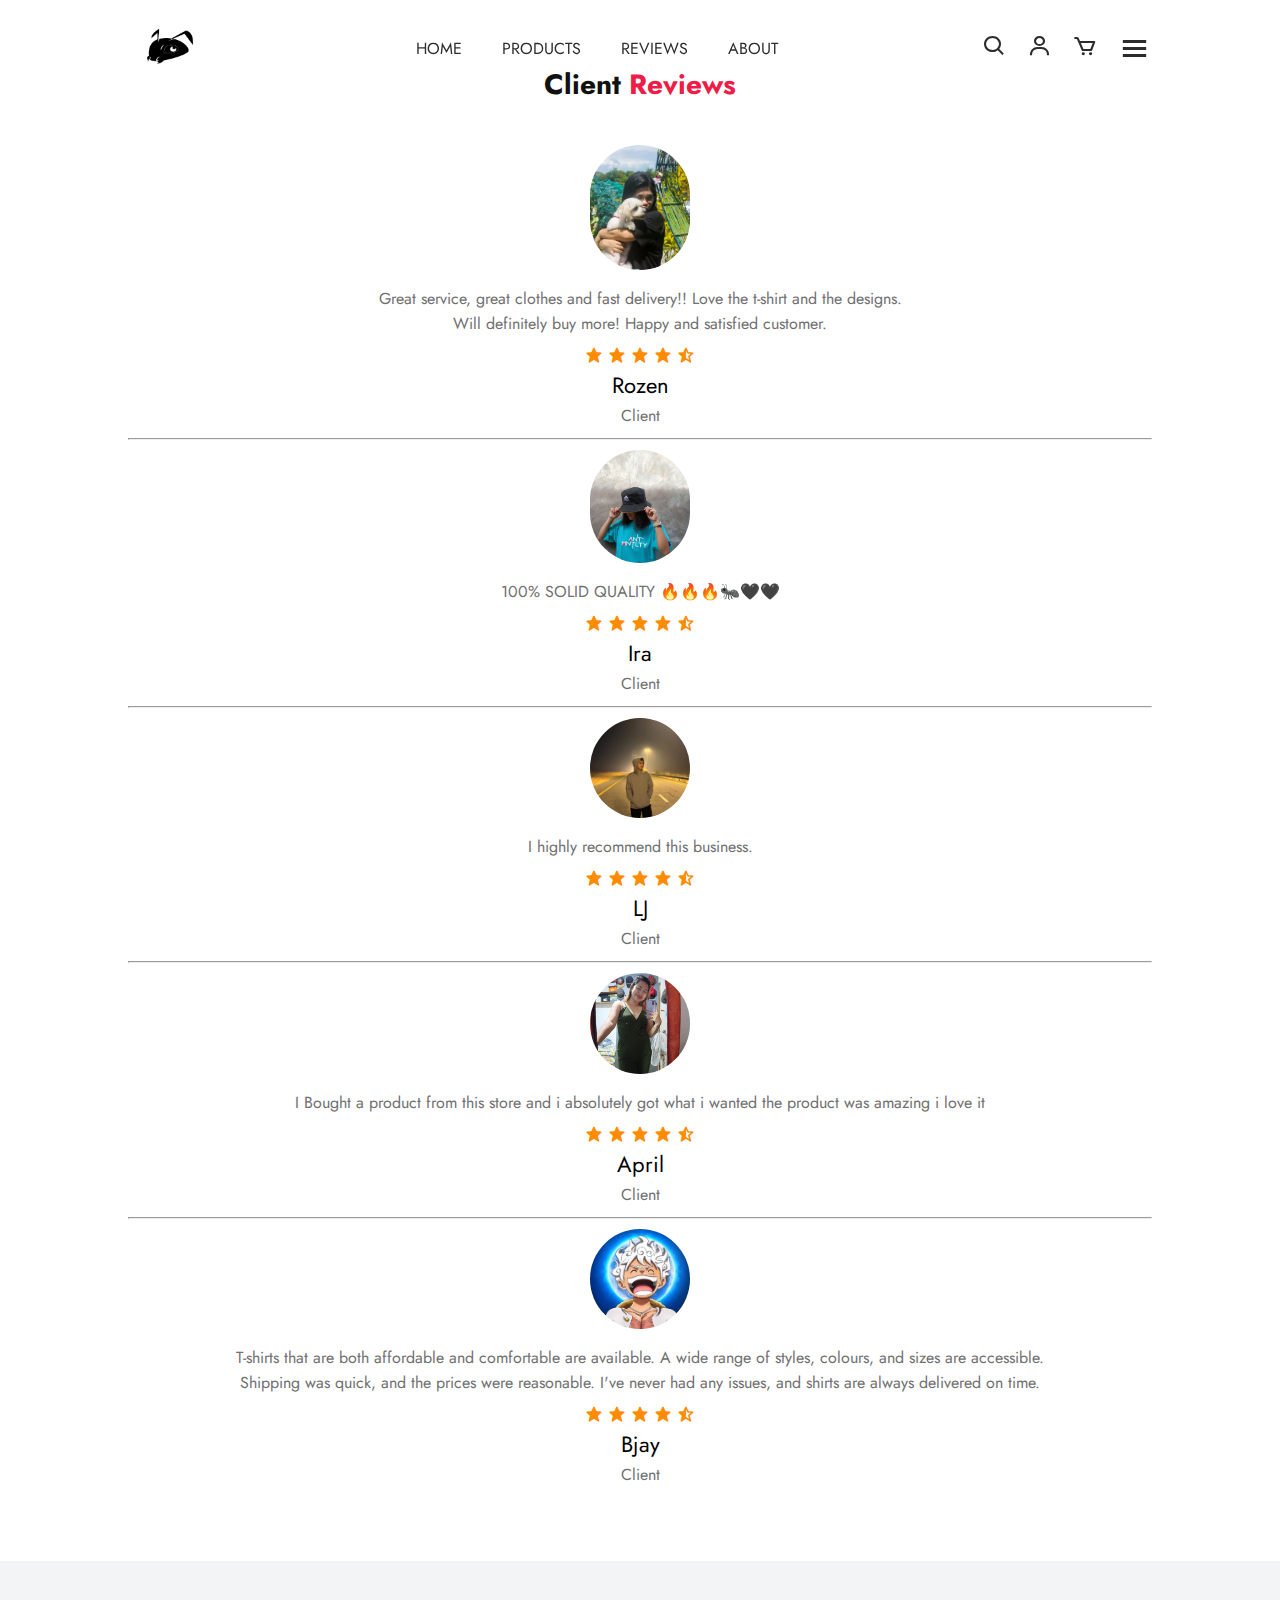
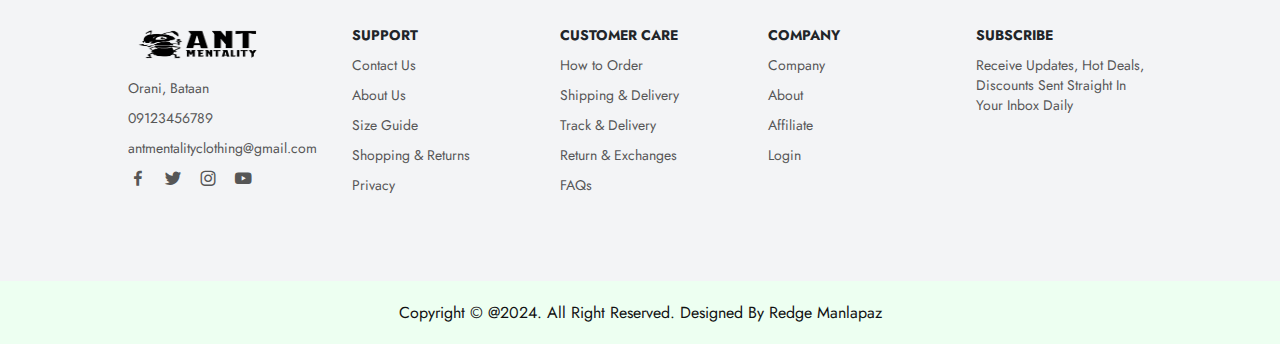
<file: reviews.html>
<!DOCTYPE html>
<html lang="en">
<head>
   <meta charset="UTF-8">
   <meta name="viewport" content="width=device-width, initial-scale=1.0">
   <title>Reviews</title>
   <link rel="stylesheet" href="style.css">

   <link rel="preconnect" href="https://fonts.googleapis.com">
   <link rel="preconnect" href="https://fonts.gstatic.com" crossorigin>
   <link href="https://fonts.googleapis.com/css2?family=Jost:wght@100;200;300;400;500;600;700&display=swap" rel="stylesheet">

   <link rel="stylesheet" href="https://cdnjs.cloudflare.com/ajax/libs/font-awesome/6.2.1/css/all.min.css" integrity="sha512-MV7K8+y+gLIBoVD59lQIYicR65iaqukzvf/nwasF0nqhPay5w/9lJmVM2hMDcnK1OnMGCdVK+iQrJ7lzPJQd1w==" crossorigin="anonymous" referrerpolicy="no-referrer" />

   <link rel="stylesheet" href="https://unpkg.com/boxicons@latest/css/boxicons.min.css">
</head>
<style>
.client-reviews{
   background-color: #fff;
}
.reviews{
   text-align: center;
}
.reviews h3{
   color: #111;
   font-size: 25px;
   text-transform: capitalize;
   text-align: center;
   font-weight: 700;
}
.reviews img{
   width: 100px;
   height: auto;
   border-radius: 50px;
   margin: 10px 0;
}
.reviews p{
   color: #707070;
   font-size: 16px;
   font-weight: 400;
   line-height: 25px;
   margin-bottom: 10px;
}
.reviews h2{
   font-size: 22px;
   color: #000;
   font-weight: 400;
   text-transform: capitalize;
   margin-bottom: 2px;
}
</style>
<body>
   <header>
      <a href="#" class="logo"><img src="image/logo (2).jpg" alt=""></a>

      <ul class="navmenu">
         <li><a href="index.html">Home</a></li>
         <li><a href="product.html">Products</a></li>
         <li><a href="#">Reviews</a></li>
         <li><a href="about.html">About</a></li>
      </ul>

      <div class="nav-icon">
         <a href="#"><i class='bx bx-search'></i></a>
         <a href="#"><i class='bx bx-user'></i></a>
         <a href="#"><i class='bx bx-cart' ></i></a>

         <div class="bx bx-menu" id="menu-icon"></div>
      </div>
   </header>

<!-- Client-Review- section -->
<section class="client-reviews">
   <div class="center-text">
      <h2>Client <span>Reviews</span></h2>
   </div>
   <div class="reviews">
      <img src="image/rozen.jpg" alt="">
      <p>Great service, great clothes and fast delivery!! Love the t-shirt and the designs. <br> Will definitely buy
         more! Happy and satisfied customer.</p>

         <div class="ratting">
            <i class='bx bxs-star'></i>
            <i class='bx bxs-star'></i>
            <i class='bx bxs-star'></i>
            <i class='bx bxs-star'></i>
            <i class='bx bxs-star-half'></i>
         </div>

      <h2>Rozen</h2>
      <p>Client</p>
   </div>
<hr>
   <div class="reviews">
      <img src="image/ira.jpg" alt="">
      <p>100% SOLID QUALITY 🔥🔥🔥🐜🖤🖤</p>

         <div class="ratting">
            <i class='bx bxs-star'></i>
            <i class='bx bxs-star'></i>
            <i class='bx bxs-star'></i>
            <i class='bx bxs-star'></i>
            <i class='bx bxs-star-half'></i>
         </div>

      <h2>Ira</h2>
      <p>Client</p>
   </div>
<hr>
   <div class="reviews">
      <img src="image/lj.jpg" alt="">
      <p>I highly recommend this business.</p>

         <div class="ratting">
            <i class='bx bxs-star'></i>
            <i class='bx bxs-star'></i>
            <i class='bx bxs-star'></i>
            <i class='bx bxs-star'></i>
            <i class='bx bxs-star-half'></i>
         </div>

      <h2>LJ</h2>
      <p>Client</p>
   </div>
<hr>
   <div class="reviews">
      <img src="image/april.jpg" alt="">
      <p>I Bought a product from this store and i absolutely got what i wanted the product was amazing i love it</p>

         <div class="ratting">
            <i class='bx bxs-star'></i>
            <i class='bx bxs-star'></i>
            <i class='bx bxs-star'></i>
            <i class='bx bxs-star'></i>
            <i class='bx bxs-star-half'></i>
         </div>

      <h2>April</h2>
      <p>Client</p>
   </div>
<hr>
   <div class="reviews">
      <img src="image/bjay.jpg" alt="">
      <p>T-shirts that are both affordable and comfortable are available. A wide range of styles, colours, and sizes are accessible. <br> Shipping was quick, and the prices were reasonable. I've never had any issues, and shirts are always delivered on time.</p>

         <div class="ratting">
            <i class='bx bxs-star'></i>
            <i class='bx bxs-star'></i>
            <i class='bx bxs-star'></i>
            <i class='bx bxs-star'></i>
            <i class='bx bxs-star-half'></i>
         </div>

      <h2>Bjay</h2>
      <p>Client</p>
   </div>
</section>

   <!-- contact-section -->
   <section class="contact">
      <div class="contact-info">
         <div class="first-info">
            <img src="image/logo1.png" alt="">
            <p>Orani, Bataan</p>
            <p>09123456789</p>
            <p>antmentalityclothing@gmail.com</p>

            <div class="social-icon">
               <a href="#"><i class='bx bxl-facebook'></i></a>
               <a href="#"><i class='bx bxl-twitter' ></i></a>
               <a href="#"><i class='bx bxl-instagram' ></i></a>
               <a href="#"><i class='bx bxl-youtube' ></i></a>
            </div>
         </div>

            <div class="second-info">
               <h4>Support</h4>
               <p>Contact Us</p>
               <p>About Us</p>
               <p>Size Guide</p>
               <p>Shopping & Returns</p>
               <p>Privacy</p>
            </div>

            <div class="third-info">
               <h4>Customer Care</h4>
               <p>How to Order</p>
               <p>Shipping & Delivery</p>
               <p>Track & Delivery</p>
               <p>Return & Exchanges</p>
               <p>FAQs</p>
            </div>

            <div class="fourth-info">
               <h4>Company</h4>
               <p>Company</p>
               <p>About</p>
               <p>Affiliate</p>
               <p>Login</p>
            </div>

            <div class="five">
               <h4>Subscribe</h4>
               <p>Receive Updates, Hot Deals, 
                 <br> Discounts Sent Straight In Your Inbox Daily</p>
            </div>
      </div>
   </section>

   <div class="end-text">
      <p>Copyright © @2024. All Right Reserved. Designed By Redge Manlapaz</p>
   </div>

   <button onclick="topFunction()" id="myBtn" title="Go to top">Top</button>

<script>
// Get the button
let mybutton = document.getElementById("myBtn");

// When the user scrolls down 20px from the top of the document, show the button
window.onscroll = function() {scrollFunction()};

function scrollFunction() {
  if (document.body.scrollTop > 20 || document.documentElement.scrollTop > 1200) {
    mybutton.style.display = "block";
  } else {
    mybutton.style.display = "none";
  }
}

// When the user clicks on the button, scroll to the top of the document
function topFunction() {
  document.body.scrollTop = 0;
  document.documentElement.scrollTop = 0;
}
</script>

   <script src="java.js"></script>
</body>
</html>
</file>
<file: style.css>
*{
   margin: 0;
   padding: 0;
   box-sizing: border-box;
   scroll-behavior: smooth;
   font-family: 'jost', sans-serif;
   list-style: none;
   text-decoration: none;
}
header{
   position: fixed;
   width: 100%;
   top: 0;
   right: 0;
   z-index: 1000;
   display: flex;
   align-items: center;
   justify-content: space-between;
   padding: 20px 10%;
}
.logo img{
   max-width: 120px;
   height: 50px;
   border-radius: 20%;
}
.navmenu{
   display: flex;
}
.navmenu a{
   color: #2c2c2c;
   font-size: 16px;
   text-transform: uppercase;
   padding: 10px 20px;
   font-weight: 400;
   transition: all .42s ease;
}
.navmenu a:hover{
   color: #ee1c47;
}
.nav-icon{
   display: flex;
   align-items: center;
}
.nav-icon i{
   margin-right: 20px;
   color: #2c2c2c;
   font-size: 25px;
   font-weight: 400;
   transition: all .42s ease;
}
.nav-icon i:hover{
   transform: scale(1.1);
   color: #ee1c47;
}
#menu-icon{
   font-size: 35px;
   color: #2c2c2c;
   z-index: 10001;
   cursor: pointer;
}
section{
   padding: 5% 10%;
}
.main-home{
   width: 100%;
   height: 100vh;
   background-image: linear-gradient(rgba(228, 222, 222, 0.75), rgba(172, 166, 166, 0.75)), url(image/banner-3.png);
   background-position: center;
   background-size: cover;
   display: grid;
   grid-template-columns: repeat(1, 1fr);
   align-items: center;
}
.main-text h1{
   color: #000;
   font-size: 65px;
   text-transform: capitalize;
   line-height: 1.1;
   font-weight: 600;
   margin: 6px 0 10px;
}
.main-text p{
   color: #333c56;
   font-size: 20px;
   font-style: arial;
   margin-bottom: 20px;
}
.main-btn{
   display: inline-block;
   color: #111;
   font-size: 16px;
   font-weight: 500;
   text-transform: capitalize;
   border: 2px solid #111;
   padding: 12px 25px;
   transition: all .42s ease;
}
.main-btn:hover{
   background-color: #000;
   color: #fff;
}
.main-btn i{
   vertical-align: middle;
}
.down-arrow{
   position: absolute;
   top: 85%;
   right: 11%;
}
.down i{
   font-size: 30px;
   color: #2c2c2c;
   border: 2px solid #2c2c2c;
   border-radius: 50px;
   padding: 12px 12px;
}
.down i:hover{
   background-color: #2c2c2c;
   color: #fff;
   transition: all .42s ease;
}
header.sticky{
   background: #fff;
   padding: 20px 10%;
   box-shadow: 0px 0px 10px rgba(0 0 0 / 10%);
}

/* trending-section-css */
.center-text h2{
   color: #111;
   font-size: 28px;
   text-transform: capitalize;
   text-align: center;
   margin-bottom: 30px;
}
.center-text span{
   color: #ee1c47;
}
.products{
   display: grid;
   grid-template-columns: repeat(auto-fit, minmax(260px, auto));
   gap: 2rem;
}
.row{
   position: relative;
   transition: all .40s;
}
.row img{
   width: 100%;
   height: auto;
   transition: all .40s;
}
.row img:hover{
   transform: scale(0.9);
}
.rowsize img{
   display: block;
   width: 50%;
   margin-left: auto;
   margin-right: auto;
   width: 50%;
}
.product-text h5{
   position: absolute;
   top: 13px;
   left: 13px;
   color: #fff;
   font-size: 12px;
   font-weight: 500;
   text-transform: uppercase;
   background-color: #27b737;
   padding: 3px 10px;
   border-radius: 2px;
}
.heart-icon{
   position: absolute;
   right: 0;
   font-size: 20px;
}
.heart-icon:hover{
   color: #ee1c47;
}
.ratting i{
   color: #ff8c00;
   font-size: 18px;
}
.price h4{
   color: #111;
   font-size: 16px;
   text-transform: capitalize;
   font-weight: 400;
}
.price p{
   color: #151515;
   font-size: 14px;
   font-weight: 600;
}
.price p del{
   color: #585e7180;
   text-decoration: line-through;
}

/* update-section-css */
.up-center-text h2{
   text-align: center;
   color: #111;
   font-size: 25px;
   text-transform: capitalize;
   font-weight: 700;
   margin-bottom: 30px;
}
.cart img{
   width: 380px;
   height: auto;
   border-radius: 5px;
}
.update-cart{
   display: grid;
   grid-template-columns: repeat(auto-fit, minmax(380px, auto));
   gap: 1rem;
}
.cart h5{
   color: #636872;
   font-size: 14px;
   text-transform: capitalize;
   font-weight: 500;
}
.cart h4{
   color: #111;
   font-size: 18px;
   font-weight: 600;
}
.cart p{
   color: #707070;
   font-size: 15px;
   max-width: 380px;
   line-height: 25px;
   margin-bottom: 12px;
}
.cart h6{
   color: #151515;
   font-size: 14px;
   font-weight: 500;
}

/* contact-section */
.contact{
   background-color: #f3f4f6;
}
.contact-info{
   display: grid;
   grid-template-columns: repeat(auto-fit, minmax(160px, auto));
   gap: 3rem;
}
.first-info img{
   width: 140px;
   height: 30%;
   margin-top: -10px;
}
.contact-info h4{
   color: #212529;
   font-size: 14px;
   text-transform: uppercase;
   margin-bottom: 10px;
}
.contact-info p{
   color: #565656;
   font-size: 14px;
   font-weight: 400;
   margin-bottom: 10px;
   cursor: pointer;
   transition: all .42s;
}
.contact-info p:hover{
   color: #ee1c47;
}
.social-icon i{
   color: #565656;
   margin-right: 10px;
   font-size: 20px;
   transition: all .42s;
}
.social-icon i:hover{
   transform: scale(1.3);
}
.end-text{
   background-color: #edfff1;
   text-align: center;
   padding: 20px;
}
.end-text p{
   color: #111;
   text-transform: capitalize;
}
#myBtn {
   display: none;
   position: fixed;
   bottom: 20px;
   right: 30px;
   z-index: 99;
   font-size: 18px;
   border: none;
   outline: none;
   background-color: #555;
   color: white;
   cursor: pointer;
   padding: 15px;
   border-radius: 4px;
 }
 
 #myBtn:hover {
   background-color: #555;
 }
 
 /* about-section */
 .hero{
   width: 80%;
   margin: auto;
   padding: 30px 0px;
 }
 article h1{
   font-size: 50px;
   font-weight: 500;
   text-transform: uppercase;
   color: #151515;
   font-family: times;
 }
 article h1:after{
   content: '';
   height: 3px;
   width: 270px;
   background-color: #151515;
   display: block;
   margin: auto;
 }
 .about-logo{
   margin: auto;
   display: block;
   margin-top: 40px;
   margin-bottom: 40px;
   height: 220px;
   width: 220px;
   border-radius: 50%;
   border: 3px solid #707070;
 }
 content{
   font-size: 17px;
   color: #707070;
   line-height: 1.5;
 }
 article h5{
   text-transform: uppercase;
   font-size: 32px;
   font-weight: 500;
   margin-top: 30px;
   color: #000;
 }
 article p{
   font-size: 18px;
   color: #707070;
 }
</file>
